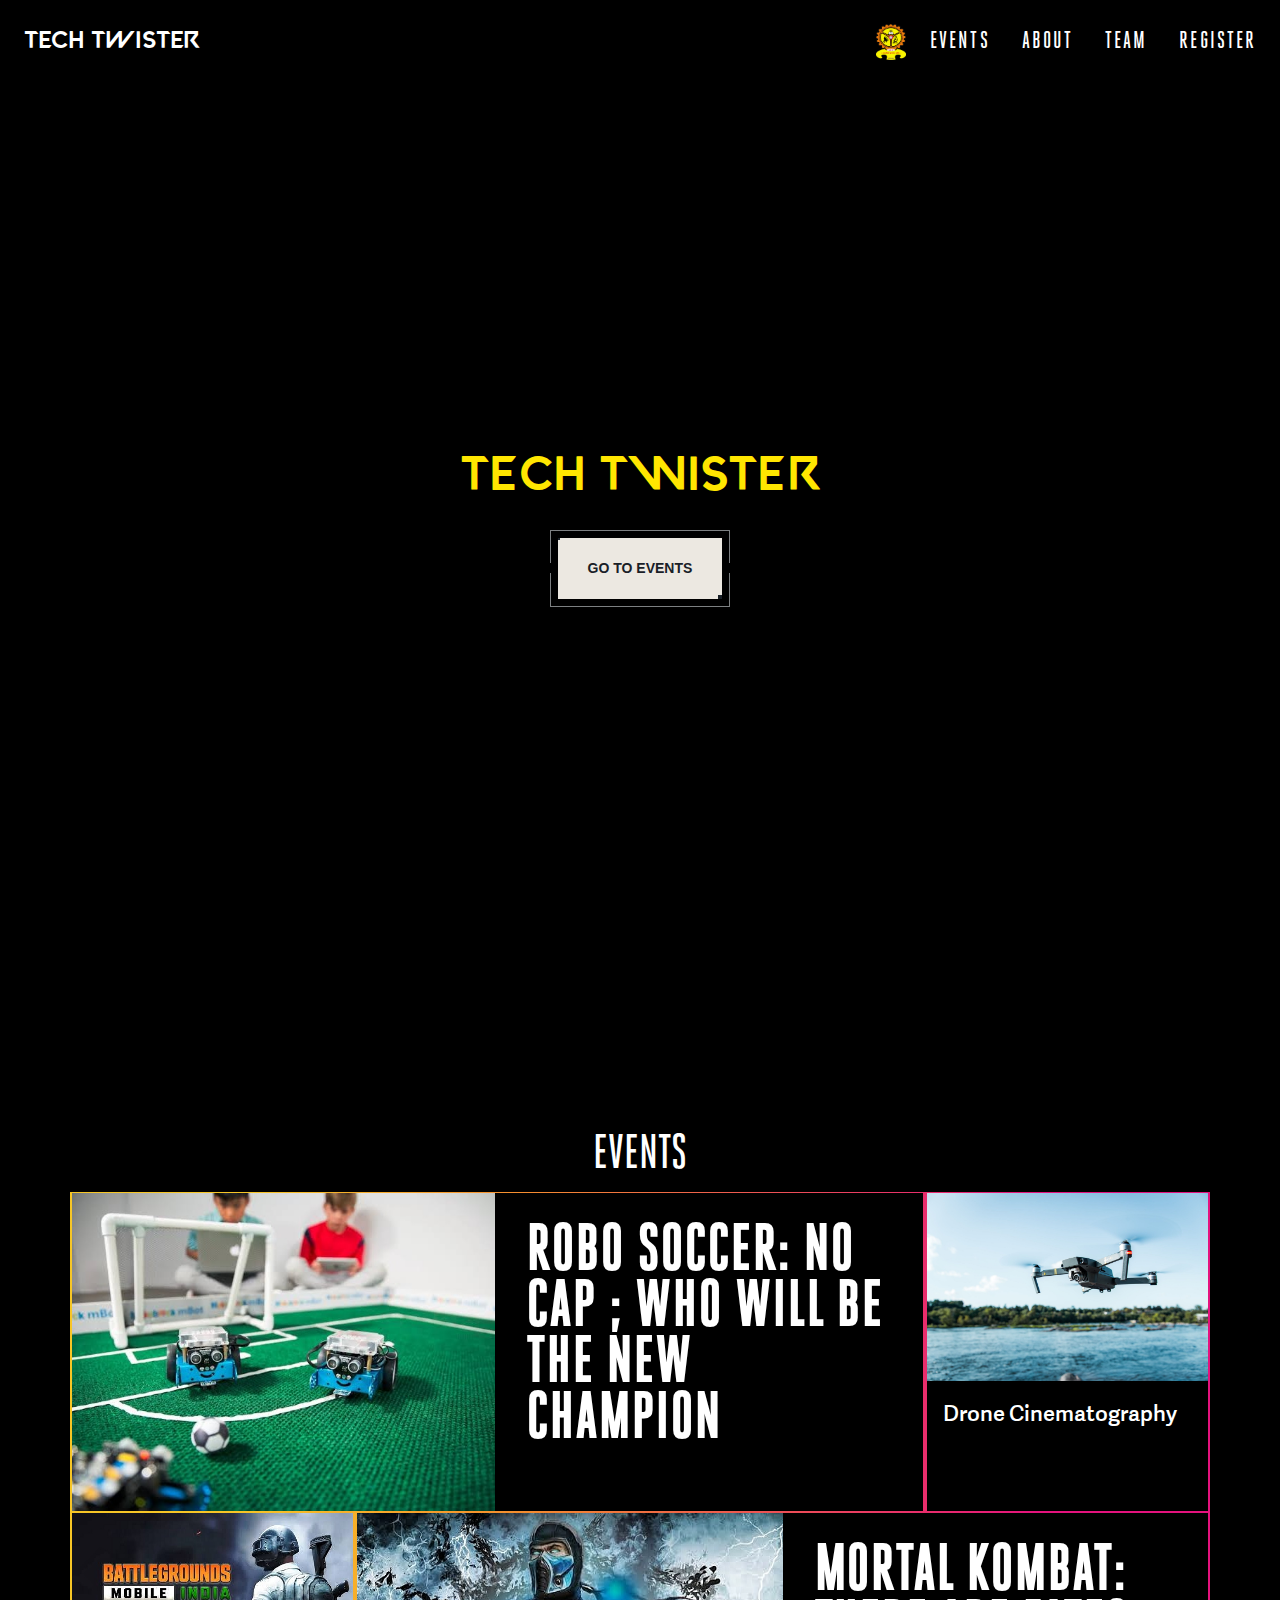
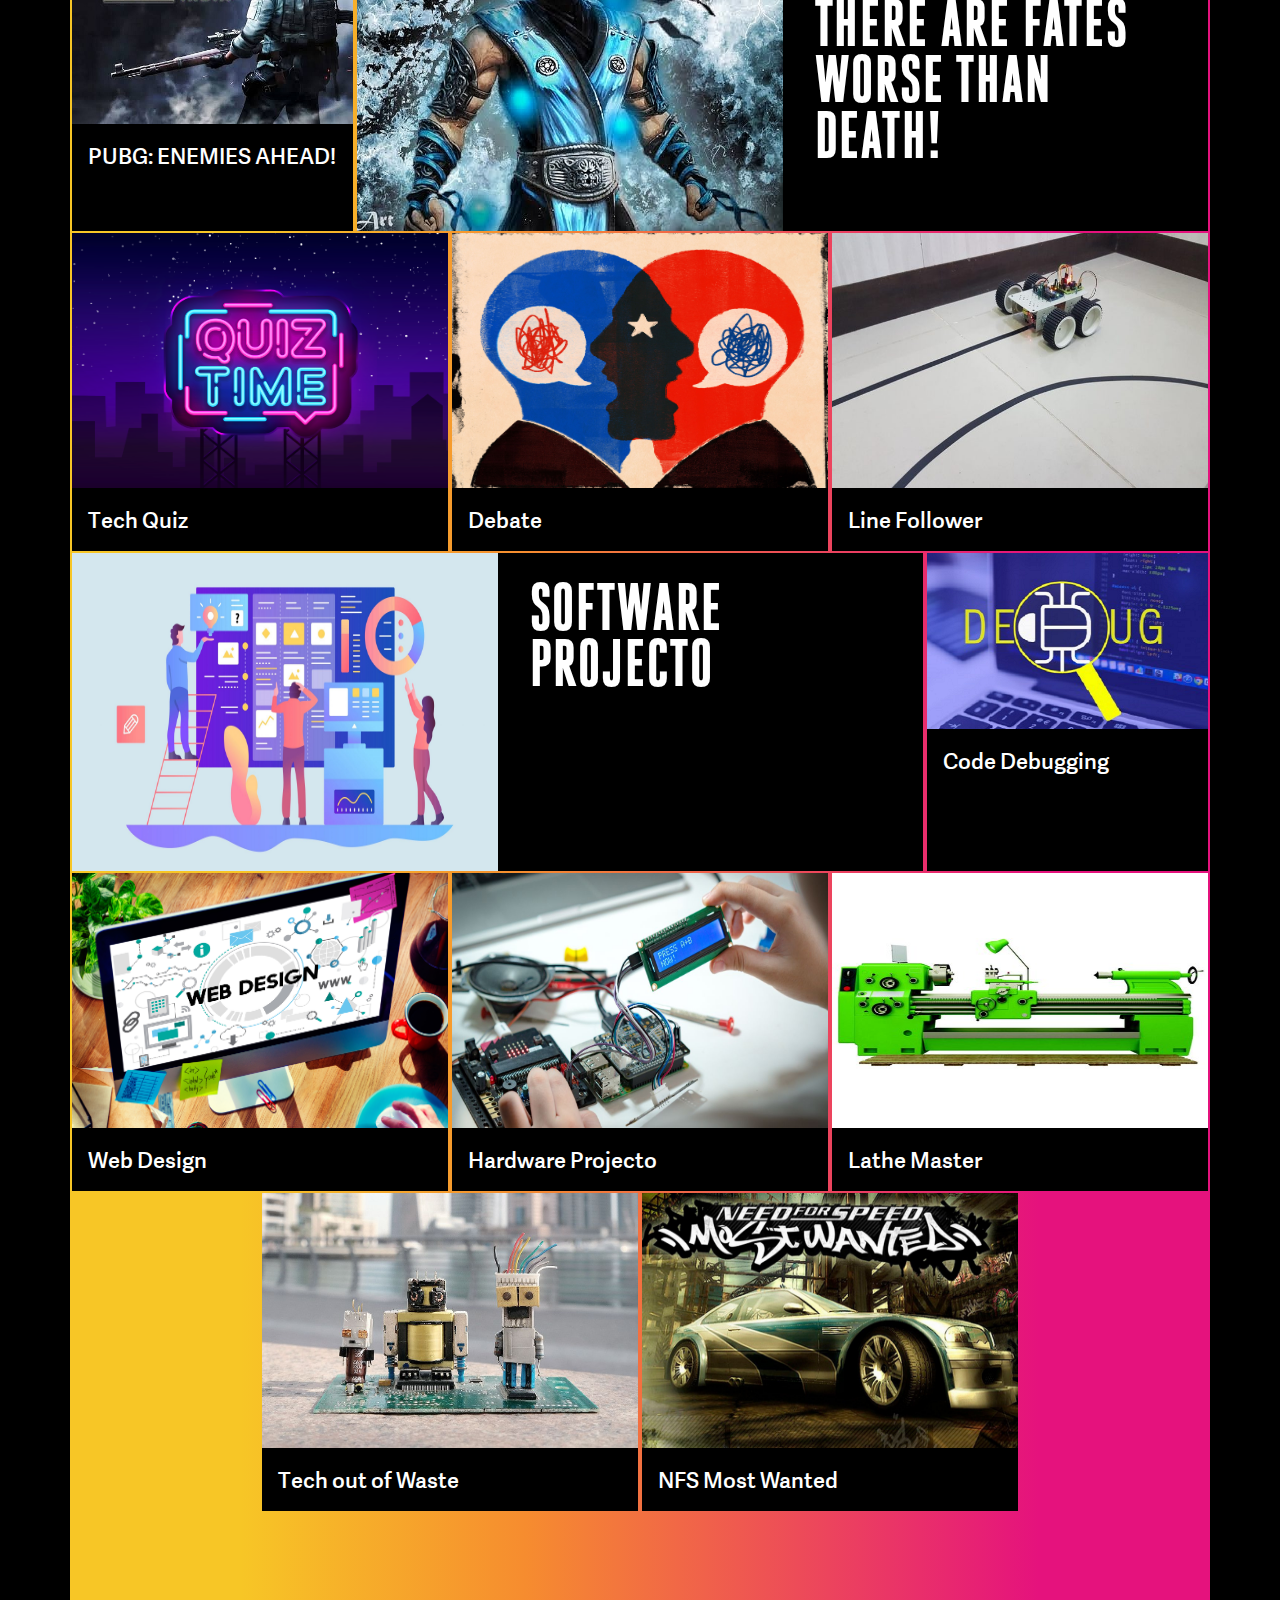
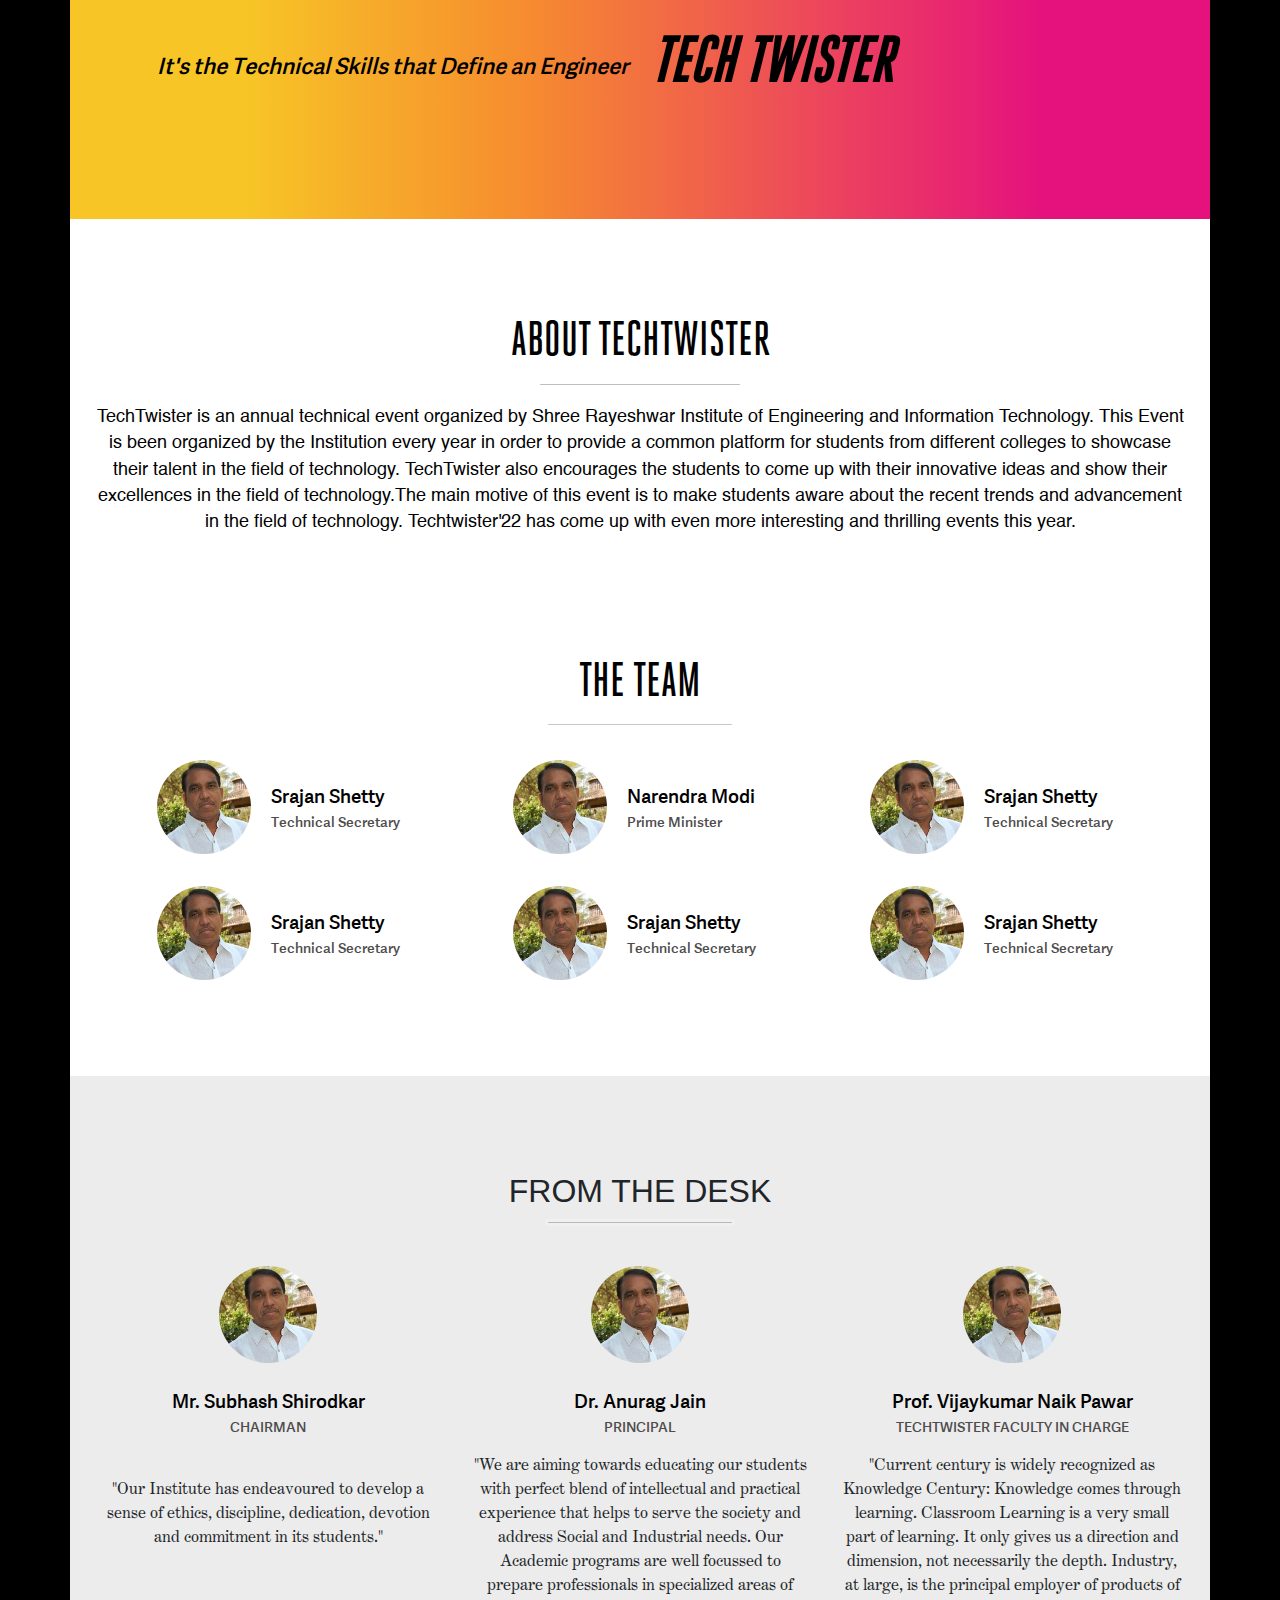
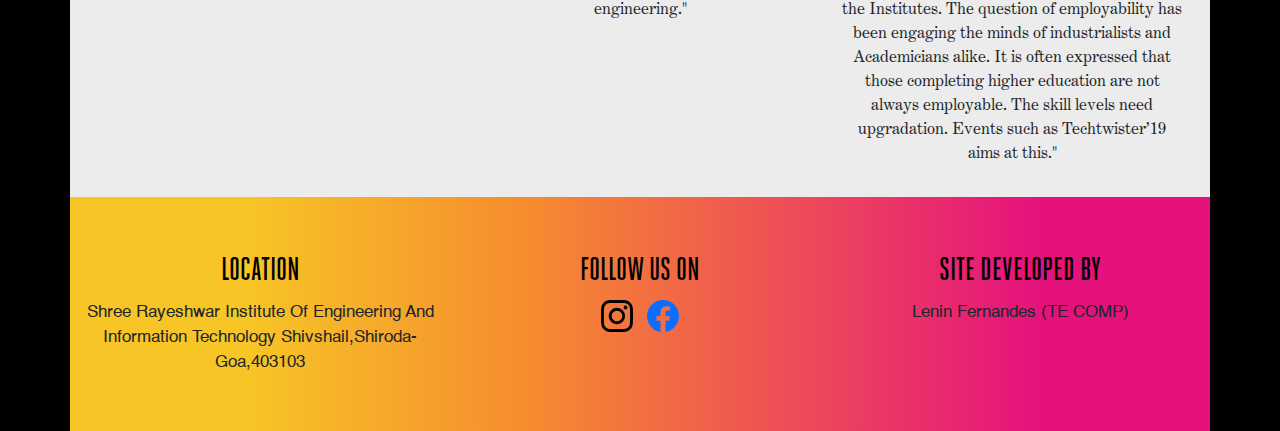
<file: website.html>
<!DOCTYPE html>
<html>

<head>
    <meta charset="utf-8">
    <meta name="viewport" content="width=device-width, initial-scale=1">
    <!-- <link href="https://cdn.jsdelivr.net/npm/bootstrap@5.1.3/dist/css/bootstrap.min.css" rel="stylesheet"
        integrity="sha384-1BmE4kWBq78iYhFldvKuhfTAU6auU8tT94WrHftjDbrCEXSU1oBoqyl2QvZ6jIW3" crossorigin="anonymous">
    <script src="https://cdn.jsdelivr.net/npm/bootstrap@5.1.3/dist/js/bootstrap.bundle.min.js"
        integrity="sha384-ka7Sk0Gln4gmtz2MlQnikT1wXgYsOg+OMhuP+IlRH9sENBO0LRn5q+8nbTov4+1p"
        crossorigin="anonymous"></script> -->
    <link rel="stylesheet" href="https://cdn.jsdelivr.net/npm/bootstrap@4.6.1/dist/css/bootstrap.min.css">
    <script src="https://cdn.jsdelivr.net/npm/jquery@3.6.0/dist/jquery.slim.min.js"></script>
    <script src="https://cdn.jsdelivr.net/npm/popper.js@1.16.1/dist/umd/popper.min.js"></script>
    <script src="https://cdn.jsdelivr.net/npm/bootstrap@4.6.1/dist/js/bootstrap.bundle.min.js"></script>


    <link rel="stylesheet" href="Bootstrap/css/bootstrap.css">
    <script src="Bootstrap/js/bootstrap.js"></script>
    <link rel="stylesheet" href="https://cdn.jsdelivr.net/npm/bootstrap-icons@1.8.1/font/bootstrap-icons.css">
    

    <link rel="stylesheet" href="css/fonts.css">
    <link rel="stylesheet" href="css/section1.css">
    
    <link rel="stylesheet" href="css/valorantButtons.css">
    <link rel="stylesheet" href="css/navbar.css">
    <link rel="stylesheet" href="css/mystyles.css">
    <link rel="stylesheet" href="css/events-section.css">
    <link rel="stylesheet" href="css/about-section.css">
    <link rel="stylesheet" href="css/team.css">
    <link rel="stylesheet" href="css/fromTheDesk.css">
    <link rel="stylesheet" href="css/footer.css">



    <script src="jquery/jquery-3.6.0.min.js"></script>
    <script>
        $(function () {
            $("#includedContent").load("event-details.html");
        });
    </script>
    <link rel="stylesheet" href="css/event-details.css">
    <script src="scripts/modal-content-setter.js"></script>



    <title>Tech Twister</title>
</head>

<body>

    <nav class="navbar navbar-expand-md navbar-dark sticky-top bg-black p-2 ">

        <a class="navbar-brand" href="#">
            <p class="nav-tech-twister">Tech Twister</p>
        </a>

        <button class="navbar-toggler" type="button" data-toggle="collapse" data-target="#collapsibleNavbar">
            <span class="navbar-toggler-icon"></span>
        </button>

        <div class="collapse navbar-collapse justify-content-end " id="collapsibleNavbar">



            <ul class="navbar-nav ">
                <li class="nav-item">
                    <a class="navbar-link" href="https://www.ritgoa.ac.in">
                        <img src="assets/logo.png" alt="ritgoa.ac.in" style="width:30px;">
                    </a>
                </li>
                <li class="nav-item">
                    <a class="nav-link " href="#events-heading">
                        <p class="nav-font">EVENTS</p>
                    </a>
                </li>
                <li class="nav-item ">
                    <a class="nav-link" href="#about-section">
                        <p class="nav-font">ABOUT</p>
                    </a>
                </li>
                <li class="nav-item ">
                    <a class="nav-link" href="#team-section">
                        <p class="nav-font">TEAM</p>
                    </a>
                </li>
                <li class="nav-item ">
                    <a class="nav-link" href="#">
                        <p class="nav-font">REGISTER</p>
                    </a>
                </li>
            </ul>
        </div>
    </nav>


    <div id="video-section" class="container-fluid">
        <div
            class="row my-custom-row justify-content-center align-items-center flex-column ">
            <p class="vs-tt hack text-center ">TECH TWISTER</p>
            <button class="btn w-auto" onclick="location.href='#events-section'">
                <span class="btn__inner">
                    <span class="btn__slide"></span>
                    <span class="btn__content">Go to EVENTS</span>
                </span>
            </button>
        </div>
    </div>



    <!-- <div class="container-fluid ">
        <div class="row  justify-content-center align-items-center flex-column  ">
            <img class="row" src="assets/profile.png" style="width: 300px; height: 300px;" />
            IT'S THE TECHNICAL SKILLS WHICH <br> DEFINE AN ENGINEER
            <hr style="color: rgb(255, 0, 0);
            opacity: inherit;
            width: 15em;
            height: 0.2rem;
            border: 10px solid white;
            border-radius: 20px;
            ">
            <div class="row justify-content-end pr-5 val-font2" >
                21st and 20th April
            </div>
        </div>
        <a id="events-section"></a>
    </div> -->


    <!-- Events section  -->
    <div id="events-heading" class="row events-heading justify-content-center mt-5">EVENTS</div>
    <div id="events-section" class="container-md " onload="eventsSectionLoaded()">
        <div class="row justify-content-center ">


            <div id="item1" class=" item-common col-9 item-type-long " type="button" data-toggle="modal"
                href="#event-details-html" onclick="fun(0)">
                <img class="" src="assets/events/images (17)_edited.jpeg.jpg" alt="">
                <div class="">
                    <p>ROBO SOCCER: NO CAP ; WHO WILL BE THE NEW CHAMPION
                    </p>
                </div>
            </div>
            <div id="item2" class=" item-common  col-3 item-type-small" type="button" data-toggle="modal"
                href="#event-details-html" onclick="fun(1)">
                <img type="button" src="assets/events/drone-above-water.jpg" alt="">
                <div>Drone Cinematography</div>
            </div>
            <div id="item3" class=" item-common  col-3 item-type-small" type="button" data-toggle="modal"
                href="#event-details-html" onclick="fun(2)">
                <img type="button" src="assets/events/images (18)_edited.jpeg.jpg" alt="">
                <div>PUBG: ENEMIES AHEAD!</div>
            </div>
            <div id="item4" class=" item-common  col-9 item-type-long" type="button" data-toggle="modal"
                href="#event-details-html" onclick="fun(3)">
                <img src="assets/events/images (19)_edited.jpeg.jpg " alt="">
                <div>
                    <p>MORTAL KOMBAT:<br>THERE ARE FATES WORSE THAN DEATH!</p>
                </div>
            </div>
            <div id="item5" class=" item-common  col-4 item-type-medium type=" button" data-toggle="modal"
                href="#event-details-html" onclick="fun(4)"">
                <img src=" assets/events/quiz.png " alt="">
                <div><p>Tech Quiz</p></div>
            </div>
            <div id=" item6" class=" item-common col-4 item-type-medium type=" button" data-toggle="modal"
                href="#event-details-html" onclick="fun(5)"">
                <img type=" button" src="assets/events/debate.jpg " alt="">
                <div>
                    <p>Debate</p>
                </div>
            </div>
            <div id="item7" class=" item-common  col-4 item-type-medium type=" button" data-toggle="modal"
                href="#event-details-html" onclick="fun(6)"">
                <img type=" button" src="assets/events/lin-follower.jpg" alt="">
                <div>
                    <p>Line Follower</p>
                </div>
            </div>
            <div id="item8" class=" item-common  col-9 item-type-long type=" button" data-toggle="modal"
                href="#event-details-html" onclick="fun(7)"">
                <img type=" button" src="assets/events/software-projecto.jpg" alt="">
                <div>
                    <p>SOFTWARE PROJECTO</p>
                </div>
            </div>
            <div id="item9" class=" item-common  col-3 item-type-small" type="button" data-toggle="modal"
                href="#event-details-html" onclick="fun(8)">
                <img type="button" src="assets/events/debugging.png" alt="">
                <div>Code Debugging</div>
            </div>

            <div id="item10" class=" item-common  col-4 item-type-medium" type="button" data-toggle="modal"
                href="#event-details-html" onclick="fun(9)">
                <img src="assets/events/web-design.jpg" alt="">
                <div>
                    <p>Web Design</p>
                </div>
            </div>
            <div id="item11" class=" item-common col-4 item-type-medium type=" button" data-toggle="modal"
                href="#event-details-html" onclick="fun(10)"">
                <img type=" button" src="assets/events/hardware-projecto.jpg" alt="">
                <div>
                    <p>Hardware Projecto</p>
                </div>
            </div>
            <div id="item12" class=" item-common col-4 item-type-medium type=" button" data-toggle="modal"
                href="#event-details-html" onclick="fun(11)"">
                <img type=" button" src="assets/events/lathe-machine-500x500.jpg" alt="">
                <div>
                    <p>Lathe Master</p>
                </div>
            </div>
            <div id="item12" class=" item-common col-4 item-type-medium type=" button" data-toggle="modal"
                href="#event-details-html" onclick="fun(12)"">
                <img type=" button" src="assets/events/tech-out-of-waste.jpg" alt="">
                <div>
                    <p>Tech out of Waste</p>
                </div>
            </div>
            <div id="item13" class=" item-common col-4 item-type-medium type=" button" data-toggle="modal"
                href="#event-details-html" onclick="fun(13)"">
                <img type=" button" src="assets/events/most-wanted.jpg" alt="">
                <div>
                    <p>NFS Most Wanted</p>
                </div>
            </div>


        </div>
    </div>

    <div id="below-events-section" class="container ">

        <div class="row justify-content-center align-items-center">
            <div id="below-events-section-left-part" class=" col-6 text-right">
                It's the Technical Skills that
                Define an Engineer
            </div>
            <div id="tech-twi-after-events" class="col-6 ">TECH TWISTER</div>
        </div>

    </div>









    <!-- About Section  -->
    <div id="about-section" class="container  bg-opacity-10 ">
        <h2>
            <div class="row my-custom-row justify-content-center pt-3">
                ABOUT TECHTWISTER
            </div>
        </h2>
        <div class="row justify-content-center">
            <hr style="
            width: 10em;
            border: 3px solid white;
            border-radius: 5px;
            ">
        </div>
        <div class="row text-center p-4 pt-0">

            TechTwister is an annual technical event organized by Shree Rayeshwar Institute of Engineering and
            Information Technology. This Event is been organized by the Institution every year in order to provide a
            common platform for students from different colleges to showcase their talent in the field of
            technology.
            TechTwister also encourages the students to come up with their innovative ideas and show their
            excellences in the field of technology.The main motive of this event is to make students aware about the
            recent trends and advancement in the field of technology. Techtwister'22 has come up with even more
            interesting and thrilling events this year.</p>
        </div>
    </div>


    <!-- team section  -->
    <div id="team-section" class="container team-section">
        <h2>
            <div class="row my-custom-row justify-content-center    ">
                THE TEAM
            </div>
        </h2>

        <div class="row justify-content-center">
            <hr style="
            width: 10em;
            border: 3px solid white;
            border-radius: 5px;
            ">
        </div>

        <div class="row justify-content-evenly align-items-center ">

            <div class="container-fluid pentagon m-2">
                <div class="row align-items-center">
                    <img class="col-4 p-2" src="assets/team/ch.jpg" alt="">
                    <div class="col ">
                        <p class="team-name hack">Srajan Shetty</p>
                        <p class="team-designation hack">Technical Secretary</p>
                    </div>

                </div>
            </div>

            <div class="container-fluid pentagon m-2">
                <div class="row align-items-center">
                    <img class="col-4 p-2" src="assets/team/ch.jpg" alt="">
                    <div class="col ">
                        <p class="team-name hack">Narendra Modi</p>
                        <p class="team-designation hack">Prime Minister</p>
                    </div>
                </div>
            </div>
            <div class="container-fluid pentagon m-2">
                <div class="row align-items-center">
                    <img class="col-4 p-2" src="assets/team/ch.jpg" alt="">
                    <div class="col ">
                        <p class="team-name hack">Srajan Shetty</p>
                        <p class="team-designation hack">Technical Secretary</p>
                    </div>
                </div>
            </div>
            <div class="container-fluid pentagon m-2">
                <div class="row align-items-center">
                    <img class="col-4 p-2" src="assets/team/ch.jpg" alt="">
                    <div class="col ">
                        <p class="team-name hack">Srajan Shetty</p>
                        <p class="team-designation hack">Technical Secretary</p>
                    </div>
                </div>
            </div>
            <div class="container-fluid pentagon m-2">
                <div class="row align-items-center">
                    <img class="col-4 p-2" src="assets/team/ch.jpg" alt="">
                    <div class="col ">
                        <p class="team-name hack">Srajan Shetty</p>
                        <p class="team-designation hack">Technical Secretary</p>
                    </div>
                </div>
            </div>
            <div class="container-fluid pentagon m-2">
                <div class="row align-items-center">
                    <img class="col-4 p-2" src="assets/team/ch.jpg" alt="">
                    <div class="col ">
                        <p class="team-name hack">Srajan Shetty</p>
                        <p class="team-designation hack">Technical Secretary</p>
                    </div>
                </div>
            </div>

        </div>
    </div>


    <!-- From the desk  -->

    <div id="from-the-desk" class="container  bg-opacity-10 ">
        <h2>
            <div class="row my-custom-row justify-content-center pt-3">
                FROM THE DESK
            </div>
        </h2>
        <div class="row justify-content-center">
            <hr style="
            width: 10em;
            border: 3px solid white;
            border-radius: 5px;
            ">
        </div>

        <div class="container ">
            <div class="row align-content-center ">
                <div class="col-sm-4">
                    <img class="col-4 p-2" src="assets/team/ch.jpg" alt="">
                    <p>Mr. Subhash Shirodkar</p>
                    <p>CHAIRMAN</p><br>
                    <p>"Our Institute has endeavoured to develop a sense of ethics, discipline, dedication, devotion and
                        commitment in its students."</p>
                </div>

                <div class="col-sm-4">
                    <img class="col-4 p-2" src="assets/team/ch.jpg" alt="">
                    <p>Dr. Anurag Jain</p>
                    <p>PRINCIPAL</p>
                    <p>"We are aiming towards educating our students with perfect blend of intellectual and practical
                        experience that helps to serve the society and address Social and Industrial needs. Our Academic
                        programs are well focussed to prepare professionals in specialized areas of engineering."</p>

                </div>

                <div class="col-sm-4">
                    <img class="col-4 p-2" src="assets/team/ch.jpg" alt="">
                    <p>Prof. Vijaykumar Naik Pawar</p>
                    <p>TECHTWISTER FACULTY IN CHARGE</p>
                    <p>"Current century is widely recognized as Knowledge Century: Knowledge comes through learning.
                        Classroom Learning is a very small part of learning. It only gives us a direction and dimension,
                        not
                        necessarily the depth. Industry, at large, is the principal employer of products of the
                        Institutes.
                        The question of employability has been engaging the minds of industrialists and Academicians
                        alike.
                        It is often expressed that those completing higher education are not always employable. The
                        skill
                        levels need upgradation. Events such as Techtwister’19 aims at this."
                    </p>
                </div>

            </div>
        </div>

    </div>



    <!--footer starts from here-->

    <div class="container footer-edit">
        <div class="row text-center  justify-content-evenly pt-5">
            <div class="p-2 col-sm-4">
                <h2>LOCATION</h2>
                <p>Shree Rayeshwar Institute Of Engineering And Information Technology
                    Shivshail,Shiroda-Goa,403103</p>
            </div>
            <div class="p-2 col-sm-4">

                <h2>FOLLOW US ON</h2>
                <div class="">
                    <a href="https://instagram.com/RITTechTwister"><svg xmlns="http://www.w3.org/2000/svg" width="32"
                            height="32" fill="currentColor" class="bi bi-instagram" viewBox="0 0 16 16" style="
                        color: black;">
                            <path
                                d="M8 0C5.829 0 5.556.01 4.703.048 3.85.088 3.269.222 2.76.42a3.917 3.917 0 0 0-1.417.923A3.927 3.927 0 0 0 .42 2.76C.222 3.268.087 3.85.048 4.7.01 5.555 0 5.827 0 8.001c0 2.172.01 2.444.048 3.297.04.852.174 1.433.372 1.942.205.526.478.972.923 1.417.444.445.89.719 1.416.923.51.198 1.09.333 1.942.372C5.555 15.99 5.827 16 8 16s2.444-.01 3.298-.048c.851-.04 1.434-.174 1.943-.372a3.916 3.916 0 0 0 1.416-.923c.445-.445.718-.891.923-1.417.197-.509.332-1.09.372-1.942C15.99 10.445 16 10.173 16 8s-.01-2.445-.048-3.299c-.04-.851-.175-1.433-.372-1.941a3.926 3.926 0 0 0-.923-1.417A3.911 3.911 0 0 0 13.24.42c-.51-.198-1.092-.333-1.943-.372C10.443.01 10.172 0 7.998 0h.003zm-.717 1.442h.718c2.136 0 2.389.007 3.232.046.78.035 1.204.166 1.486.275.373.145.64.319.92.599.28.28.453.546.598.92.11.281.24.705.275 1.485.039.843.047 1.096.047 3.231s-.008 2.389-.047 3.232c-.035.78-.166 1.203-.275 1.485a2.47 2.47 0 0 1-.599.919c-.28.28-.546.453-.92.598-.28.11-.704.24-1.485.276-.843.038-1.096.047-3.232.047s-2.39-.009-3.233-.047c-.78-.036-1.203-.166-1.485-.276a2.478 2.478 0 0 1-.92-.598 2.48 2.48 0 0 1-.6-.92c-.109-.281-.24-.705-.275-1.485-.038-.843-.046-1.096-.046-3.233 0-2.136.008-2.388.046-3.231.036-.78.166-1.204.276-1.486.145-.373.319-.64.599-.92.28-.28.546-.453.92-.598.282-.11.705-.24 1.485-.276.738-.034 1.024-.044 2.515-.045v.002zm4.988 1.328a.96.96 0 1 0 0 1.92.96.96 0 0 0 0-1.92zm-4.27 1.122a4.109 4.109 0 1 0 0 8.217 4.109 4.109 0 0 0 0-8.217zm0 1.441a2.667 2.667 0 1 1 0 5.334 2.667 2.667 0 0 1 0-5.334z" />
                        </svg></a> &nbsp;
                    <a href="https://www.facebook.com/ritTechTwister/"> <svg xmlns="http://www.w3.org/2000/svg"
                            width="32" height="32" fill="currentColor" class="bi bi-facebook" viewBox="0 0 16 16">
                            <path
                                d="M16 8.049c0-4.446-3.582-8.05-8-8.05C3.58 0-.002 3.603-.002 8.05c0 4.017 2.926 7.347 6.75 7.951v-5.625h-2.03V8.05H6.75V6.275c0-2.017 1.195-3.131 3.022-3.131.876 0 1.791.157 1.791.157v1.98h-1.009c-.993 0-1.303.621-1.303 1.258v1.51h2.218l-.354 2.326H9.25V16c3.824-.604 6.75-3.934 6.75-7.951z" />
                        </svg></a>
                </div>


            </div>
            <div class="p-2 col-sm-4">
                <h2>SITE DEVELOPED BY</h2>
                <p>Lenin Fernandes (TE COMP)</p>
            </div>
        </div>
    </div>
    <!-- <div class=" bottom-bar ">

    </div> -->



    <!-- modal code -->
    <div id="includedContent">

    </div>






</body>
<script src="scripts/hacktext.js"></script>

</html>
</file>
<file: css/fonts.css>
@font-face {
    font-family: heroic;
    src: url(/assets/fonts/HeroicCondensed-Medium.otf);
}

@font-face {
    font-family: adelle-sans;
    src: url(/assets/fonts/Adelle\ Sans\ W01\ SemiBold.ttf);
}

@font-face {
    font-family: valFont2;
    src: url(/assets/fonts/FontFont_FF.Mark.Pro.Bold.otf);
}
@font-face {
    font-family: valFont;
    src: url(/assets/fonts/Valorant\ Font.ttf);
}
@font-face {
  font-family: centuryExpanded;
  src: url(/assets/fonts/CenturyExpanded.otf);
}
@font-face {
  font-family: helvetica;
  src: url(/assets/fonts/Helvetica.ttf);
}
@font-face {
  font-family: futura-light;
  src: url(/assets/fonts/futura-lt-light.ttf);
}
</file>
<file: css/section1.css>
.vs-tt{
    font-family: valFont;
}

#video-section div{     
    background: 
        /* top, transparent black, faked with gradient */ 
        linear-gradient(
        rgba(0, 0, 0, 0.7), 
        rgba(0, 0, 0, 0.7)
        ),
        /* bottom, image */
        /* url(https://images.unsplash.com/photo-1614030424754-24d0eebd46b2) */
        /* url(/assets/background-gif.gif) */
        url(https://live.staticflickr.com/65535/52069733968_d21e3a9693_h.jpg)
        ;  
    background-position: top;
    height: 100vh;
    background-size: cover;
    color: rgb(255, 230, 0);
    font-size: 3em;
    text-shadow: 100px 100px 100px 100px black;
    

}
</file>
<file: css/valorantButtons.css>
/* Valorant buttons */
:root {
    --background-color: #192027;
  }
  
  .btn {
    /* Clean style */
    -moz-appearance: none;
    -webkit-appearance: none;
    appearance: none;
    border: none;
    background: none;
    padding: 0;
    color: var(--button-text-color);
    cursor: pointer;
    /* Clean style */
    
    --button-text-color: var(--background-color);
    --button-text-color-hover: var(--button-background-color);
    --border-color: #7D8082;
    --button-background-color: #ece8e1;
    --highlight-color: #ff4655;
    --button-inner-border-color: transparent;
    --button-bits-color: var(--background-color);
    --button-bits-color-hover: var(--button-background-color);
    
    position: relative;
    padding: 8px;
    margin-bottom: 20px;
    text-transform: uppercase;
    font-weight: bold;
    font-size: 14px;
    transition: all .15s ease;
  }
  
  .btn::before,
  .btn::after {
    content: '';
    display: block;
    position: absolute;
    right: 0; left: 0;
    height: calc(50% - 5px);
    border: 1px solid var(--border-color);
    transition: all .15s ease;
  }
  
  .btn::before {
    top: 0;
    border-bottom-width: 0;
  }
  
  .btn::after {
    bottom: 0;
    border-top-width: 0;
  }
  
  .btn:active,
  .btn:focus {
    outline: none;
  }
  
  .btn:active::before,
  .btn:active::after {
    right: 3px;
    left: 3px;
  }
  
  .btn:active::before {
    top: 3px;
  }
  
  .btn:active::after {
    bottom: 3px;
  }
  
  .btn__inner {
    position: relative;
    display: block;
    padding: 20px 30px;
    background-color: var(--button-background-color);
    overflow: hidden;
    box-shadow: inset 0px 0px 0px 1px var(--button-inner-border-color);
  }
  
  .btn__inner::before {
    content: '';
    display: block;
    position: absolute;
    top: 0; left: 0;
    width: 2px;
    height: 2px;
    background-color: var(--button-bits-color);
  }
  
  .btn__inner::after {
    content: '';
    display: block;
    position: absolute;
    right: 0; bottom: 0;
    width: 4px;
    height: 4px;
    background-color: var(--button-bits-color);
    transition: all .2s ease;
  }
  
  .btn__slide {
    display: block;
    position: absolute;
    top: 0; bottom: -1px; left: -8px;
    width: 0;
    background-color: var(--highlight-color);
    transform: skew(-15deg);
    transition: all .2s ease;
  }
  
  .btn__content {
    position: relative;
  }
  
  .btn:hover {
    color: var(--button-text-color-hover);
  }
  
  .btn:hover .btn__slide {
    width: calc(100% + 15px);
  }
  
  .btn:hover .btn__inner::after {
    background-color: var(--button-bits-color-hover);
  }
  
  .btn--light {
    --button-background-color: var(--background-color);
    --button-text-color: var(--highlight-color);
    --button-inner-border-color: var(--highlight-color);
    --button-text-color-hover: #ece8e1;
    --button-bits-color-hover: #ece8e1;
  }
</file>
<file: css/navbar.css>
.navbar{
    height: fit-content;
    padding: 0%;
  }
  
  .navbar-brand{
    margin: auto;
    text-align: center;
    padding: 0%;
  }
  .navbar-brand p{
    padding: 0%;
    margin: 0%;
    
    margin-left: 1rem;
  }
  .navbar-collapse{
    height: fit-content;
  }
  .navbar-collapse .navbar-brand{
    margin: 0%;
  }
  
  .nav-item{
    padding: 0.5rem;
  }
  .nav-link .nav-font{
    margin: auto;
  }
  .navbar-link img{
    padding-top: 0.5rem;
  }
  
  .navbar-nav{
    padding: 0%;
  }
  .nav-mod{
      background-color: #111;
  }
  
  .nav-tech-twister{
    font-size: 1.5rem;
    font-family: valFont;
    
  }
  
  
  .nav-font{
    font-family:heroic;
    font-size: 1.5rem;
    color: white;
    font-stretch: ultra-expanded;
    letter-spacing: 0.13rem;

  }
  .nav-font:hover{
    color: #c60841;
    text-shadow: 0 0 5px #FFFFFF;
    text-shadow: 0 0 10px #a55f5f;
    text-shadow: 0 0 20px #da6262;
   }
</file>
<file: css/mystyles.css>
body{
    /* background-image: url(/assets/white\ abstract\ background\ design_981771.png); */
    background-color: black;
    background-attachment: fixed;
    font-family: Arial, Helvetica, sans-serif;
    width: 100%;
    
    /* background-repeat: repeat-y; */
}
</file>
<file: css/events-section.css>
#events-heading{
    padding-top: 5.5rem;
    font-size: 3rem;
    font-family: heroic;
    color:  white;
    
}
#events-section{
    background: linear-gradient(90deg
        ,#f7c626 15%,#f68c2f 40%,#e5127d 85%);;
}
/* event grid styles  */
.item-common{
    /* margin-bottom: 2rem; */
    padding-left:0.12rem;
    padding-right:0.12rem;
    padding-top:0.08rem;
    padding-bottom:0.05rem;
    height: 20rem;
    
    background: black;
    background-clip: content-box;
    line-height: 350%;
    
}

.item-common img{
    width: 100%;
    height: 100%;

}
    
.item-common div:hover{
    color: #c60841;
}

.item-type-long{
    display: flex;
}
.item-type-small{

}
.item-type-medium{

}

.item-type-long > img {
    width: 50%;
    height: 100%;
    float: left;
}
.item-type-long  > div{
    word-spacing :0.01rem;
    font-size: 4em;
    font-family: heroic;
    color:  white;
    

    margin: 2rem;

  font-weight: 600;
  letter-spacing: .12rem;
  text-transform: uppercase;
  /* line-height: normal; */
}
.item-type-small > img{
    width: 100%;
    height: auto;
}
.item-type-small > div{
    margin-top: 1rem;
    font-size: 1.4rem;
  font-family: adelle-sans;
  color:  white;
  margin-left: 1rem;
  line-height: normal;
}
.item-type-medium > img{
    width: 100%;
    height: 80%;
}
.item-type-medium > div{
    margin-top: 1rem;
    font-size: 1.4rem;
  font-family: adelle-sans;
  color:  white;
  margin-left: 1rem;
  line-height: normal;
}


.item-common:hover {
    -webkit-filter: brightness(70%);
    -webkit-transition: all 1s ease;
    -moz-transition: all 1s ease;
    -o-transition: all 1s ease;
    -ms-transition: all 1s ease;
    transition: all 0.5s ease;
}

@media only screen and (max-width:900px) {
    .item-common{
        padding-bottom: 0%;
        padding-top: 0%;
        position: relative;
        width: 100%;
        background-size: contain;
        width: 100%;    
        
    }
    .item-common img{
        aspect-ratio: 16 / 9;
        object-fit: cover;
        padding: 0.5rem;
    }
    .item-common div{
        margin: unset;
        margin-top: 0.5rem;
        padding-bottom: 4rem;
        font-family: heroic;

    }
    .item-type-long{
        display: grid;
        height: fit-content;
    }
    .item-type-long img{
        width: 100%;

    }
    .item-type-long  > div{
        font-size: 2em;
      font-family: heroic;
      color:  white;
      margin-left: 1rem;


        word-spacing :unset;
        font-weight: unset;
        letter-spacing: unset;
        text-transform: unset;
        line-height: normal;
    }


    .item-type-small{
        height: fit-content;
    }
    .item-type-small img{
        width: 100%;

    }
    .item-type-small > div{
        font-size: 2rem;
        font-family: heroic;
        color:  white;
        margin-left: 1rem;
    }
    .item-type-medium{
        /* width: 100%; */
        height: fit-content;
    }
    .item-type-medium div{
        font-size: 2rem;
        font-family: heroic;
        color:  white;
        margin-left: 1rem;
    }

}

/* Below events section  */

#below-events-section{
    width: 100%;
    height: fit-content;
    
    background: linear-gradient(90deg
        ,#f7c626 15%,#f68c2f 40%,#e5127d 85%);;
  
  }
  
  
  #below-events-section div{
    padding-top: 4rem;
    padding-bottom: 4rem;
  }
  #below-events-section-left-part{
    font-family: adelle-sans;
    color: black;
    font-weight: 300;
    font-style: italic;
    font-size: 1.4rem;
    text-align: right;
  }
  
  #tech-twi-after-events{
    font-family: heroic;
    font-style: italic;
    font-weight: 600;
    font-size: 4rem;
    color: black;
    line-height: 80%;
  }
</file>
<file: css/about-section.css>
#about-section{
    padding-top: 5rem;
    height: fit-content;
    color: black;
    font-weight: 300;
    background-color: white;
  
  }
  
  #about-section > h2 {
    font-family: heroic;
    font-size: 3rem;
    color:  black;
  }
  #about-section{
    font-family: helvetica;
    font-size: 1.1rem;
  }
</file>
<file: css/team.css>
.team-section{
    background-color: white;
    height: 70vh;
    height: fit-content;
    padding-bottom: 5rem;
    padding-top: 5rem;
}
.pentagon{
    height: fit-content;
    width: 30vh;
    margin: 0.2rem;
    
    
}
.pentagon > div >  .imp-team-member{
  height: 140px;
  width: 140px;
  align-self: center;
  border-radius: 100%;
  display: block;
  margin-left: auto;
  margin-right: auto;
}
.pentagon > div > img{
    height: 110px;
    width: 110px;
    border-radius: 100px;
}
.pentagon > p{
    color: black;
}


#team-section > h2 >div{
    font-family: heroic;
  font-size: 3rem;
  color:  black;
}

#team-section > div >div > div >div >.team-name{
    font-family: adelle-sans;
  font-size: 1.2rem;
  color:  black;
  margin-top: 1rem;
  margin-bottom: 0rem;
  /* font-style: italic; */
}
#team-section > div >div > div >div >.team-designation{
    font-family: adelle-sans;
  font-size: 0.9rem;
  color:  rgb(78, 77, 77);
  /* font-style: italic; */
}
</file>
<file: css/fromTheDesk.css>
#from-the-desk{
    padding-top: 5rem;
    height: fit-content;
    font-weight: 300;
    
    background-color: rgb(236, 236, 236);
  
  }

#from-the-desk div div .col-sm-4{
    height: fit-content;
    padding: 1rem;
    font-family: centuryExpanded;
    text-align: center;

}
#from-the-desk div div .col-sm-4 img{
    border-radius: 50%;
    
}

#from-the-desk div div .col-sm-4 p:nth-child(2){
    font-family: adelle-sans;
  font-size: 1.2rem;
  color:  black;
  margin-top: 1rem;
  margin-bottom: 0rem;
  /* font-style: italic; */
}
#from-the-desk div div .col-sm-4 p:nth-child(3){
    font-family: adelle-sans;
  font-size: 0.9rem;
  color:  rgb(78, 77, 77);
  /* font-style: italic; */
}
</file>
<file: css/footer.css>
.footer-edit{
    height: fit-content;
    background: linear-gradient(90deg
        ,#f7c626 15%,#f68c2f 40%,#e5127d 85%);;
    padding-bottom: 2rem;
  }
  
  
  
  .footer-edit > div > div  >h2{
    font-size: 2rem;
    color: black;
    /* font-weight: 700; */
    text-transform: uppercase;
    font-family: heroic;
  }
  .footer-edit > div > div  >p{
    font-size: 1.05rem;
    font-family: helvetica;
    
  }
  .footer-edit > .container-fluid > .row > .col >p{
    color: white;
  }
  
  .bottom-bar{
    height: 10vh;
    background-color: #111;
  }
</file>
<file: css/event-details.css>
/* .shadow {
    -moz-box-shadow:    inset 1rem 1rem 4rem #000000;
    -webkit-box-shadow: inset 1rem 1rem 4rem #000000;
    box-shadow:         inset 100px 100px 100px #000000;
 } */
.modal-content{
    /* border: solid  4px; */       
    background: linear-gradient(90deg
      ,#f7c626 15%,#f68c2f 40%,#e5127d 85%);;

    color:white;
    /* border-radius: 1rem; */
    padding: 0.2rem;
    box-shadow: inset 0px 0px 0.4rem 0.1rem  rgba(231, 231, 231, 0.692);
}
.modal-content > .container{
    background-color: rgba(37, 37, 37, 1);
    padding: 2rem;
    margin: 0%;
}

#my-modal-title{
    font-size: 3rem;
    font-family: valFont2;
}





.modal-header{
    border-bottom: none;
}

.modal-title{
    font-size: 4rem;
    font-family: heroic;
}


.modal-body{
    height: fit-content
}

.modal-footer{
    border-top: none;
}

.general-rules-heading{
    margin-top: 1rem;
    size: 2rem;
}

.rules3 div{
    background-color: rgba(51, 51, 51, 1);
    /* border-radius: 10px; */
    padding: 0.1rem;
    padding-left: 1rem;
    margin-top: 0.3rem;
    
    
}

#rules{
    margin-top: 2rem;
    margin-left: 0.5rem;
}

#rules p{
    margin-bottom: 0%;
}


/* prizes  */


.prize-box {
    width: 12rem;
    height: 3.5rem;
    padding: 0%;
    margin: 1rem;
    background: rgba(51, 51, 51, 1);
    border-radius: 9px;
    align-items: center;
    display: flex;



}

.place-box {
    width: 3.5rem;
    height: 3.5rem;
    background: rgba(68, 68, 68, 1);
    border-radius: 9px;
    align-content: center;
}
.place{
    font-size: 2rem;
    text-align: center;
    color: rgb(0, 153, 255);
    font-weight: 700;
}


.prize-value{
    padding-left: 1rem;
    font-size: 1.5rem;
    /* float: right; */
}



.BUTTON_ROQ {
    background: #3D94F6;
    background-image: -webkit-linear-gradient(top, #3D94F6, #1E62D0);
    background-image: -moz-linear-gradient(top, #3D94F6, #1E62D0);
    background-image: -ms-linear-gradient(top, #3D94F6, #1E62D0);
    background-image: -o-linear-gradient(top, #3D94F6, #1E62D0);
    background-image: -webkit-gradient(to bottom, #3D94F6, #1E62D0);
    -webkit-border-radius: 20px;
    -moz-border-radius: 20px;
    border-radius: 20px;
    color: #FFFFFF;
    font-family: Open Sans;
    font-size: 1.5rem;
    font-weight: 600;
    padding: 0.5rem;
    -webkit-box-shadow: 1px 1px 20px 0 #000000;
    -moz-box-shadow: 1px 1px 20px 0 #000000;
    box-shadow: 1px 1px 20px 0 #000000;
    border: solid #337FED 1px;
    text-decoration: none;
    display: inline-block;
    cursor: pointer;
    text-align: center;
    width: min-content;
    height: max-content;
    flex: 100%;
    margin-left: 7rem;
    margin-right: 7rem;
 }
 
 .BUTTON_ROQ:hover {
    border: solid #337FED 1px;
    background: #1E62D0;
    background-image: -webkit-linear-gradient(top, #1E62D0, #3D94F6);
    background-image: -moz-linear-gradient(top, #1E62D0, #3D94F6);
    background-image: -ms-linear-gradient(top, #1E62D0, #3D94F6);
    background-image: -o-linear-gradient(top, #1E62D0, #3D94F6);
    background-image: -webkit-gradient(to bottom, #1E62D0, #3D94F6);
    -webkit-border-radius: 20px;
    -moz-border-radius: 20px;
    border-radius: 20px;
    text-decoration: none;
 }

.close{
    float: right;
  font-size: 1.5rem;
  font-weight: 700;
  line-height: 1;
  color: white;
  text-shadow: 0 1px 0 #fff;
  opacity: 1;
}
.close:hover{
  color: white;
  text-shadow: 0 1px 0 #fff;
  opacity: 0.5;
}
</file>
